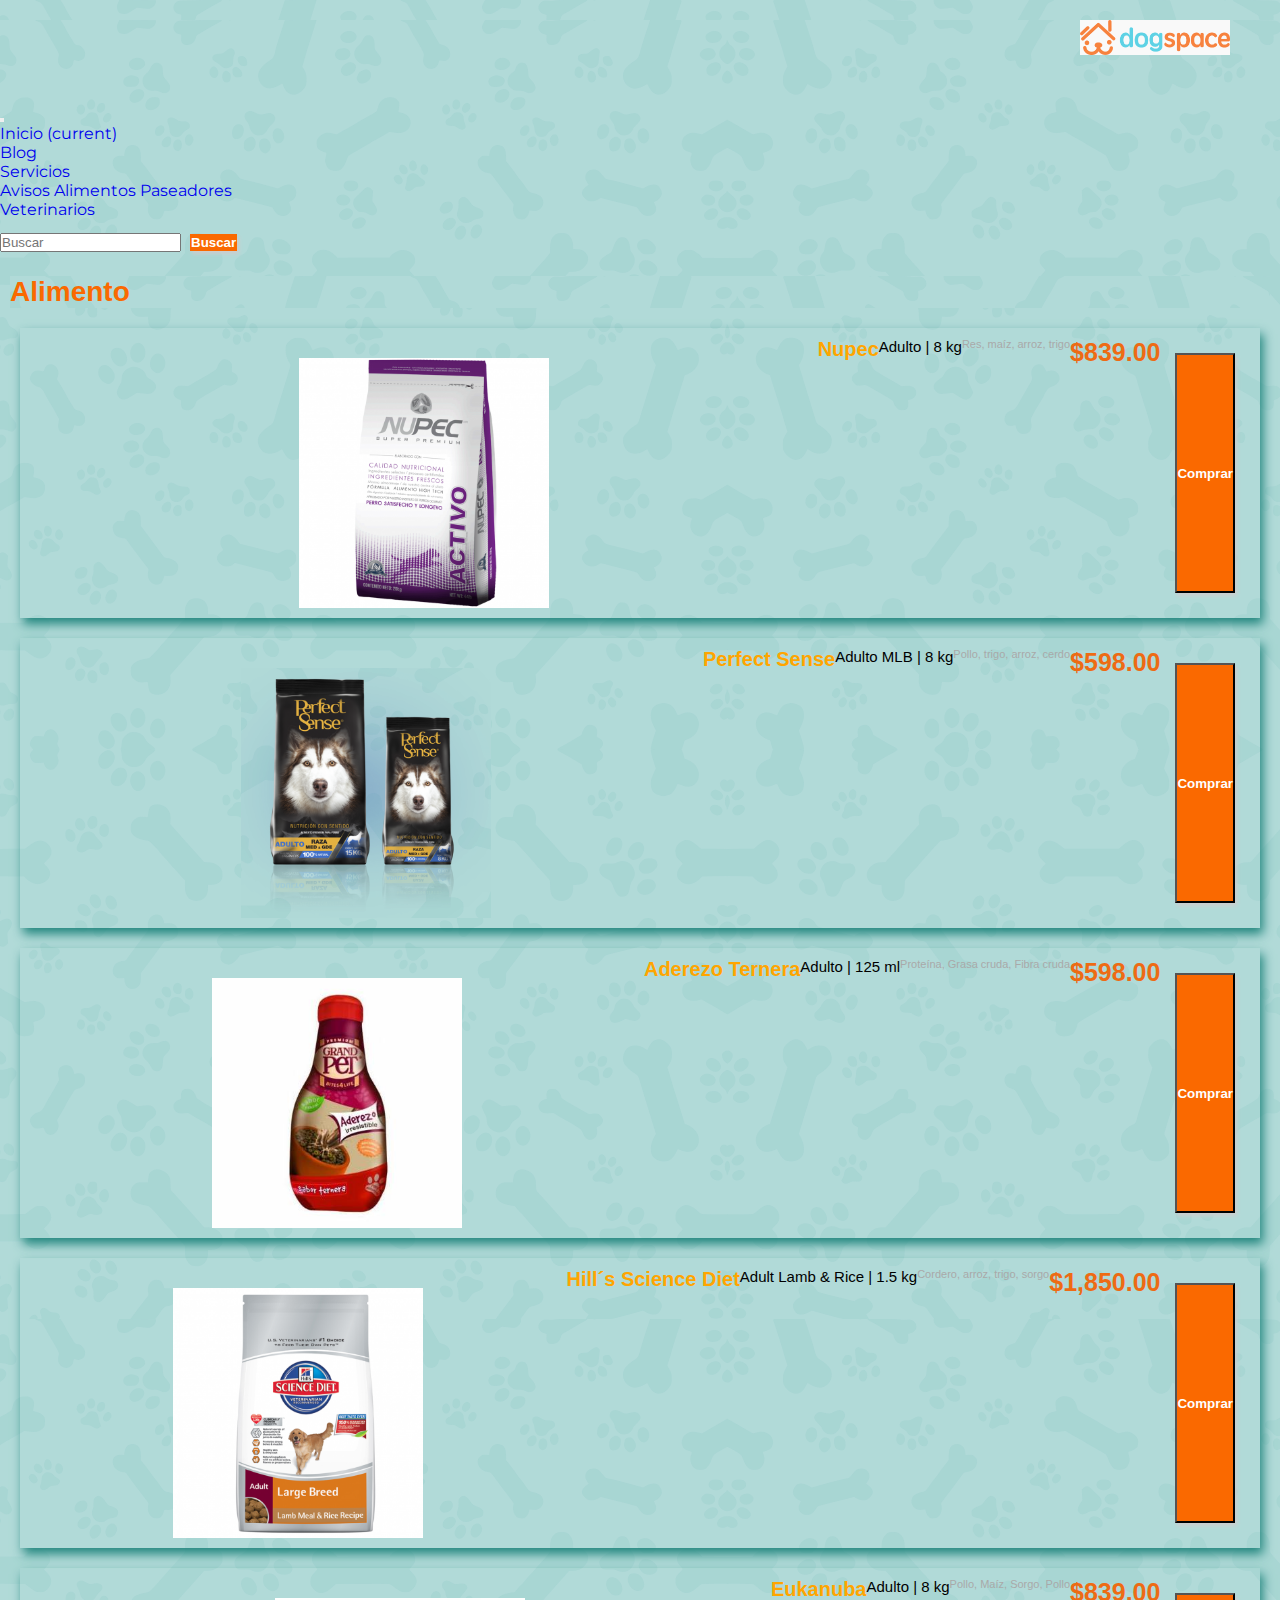
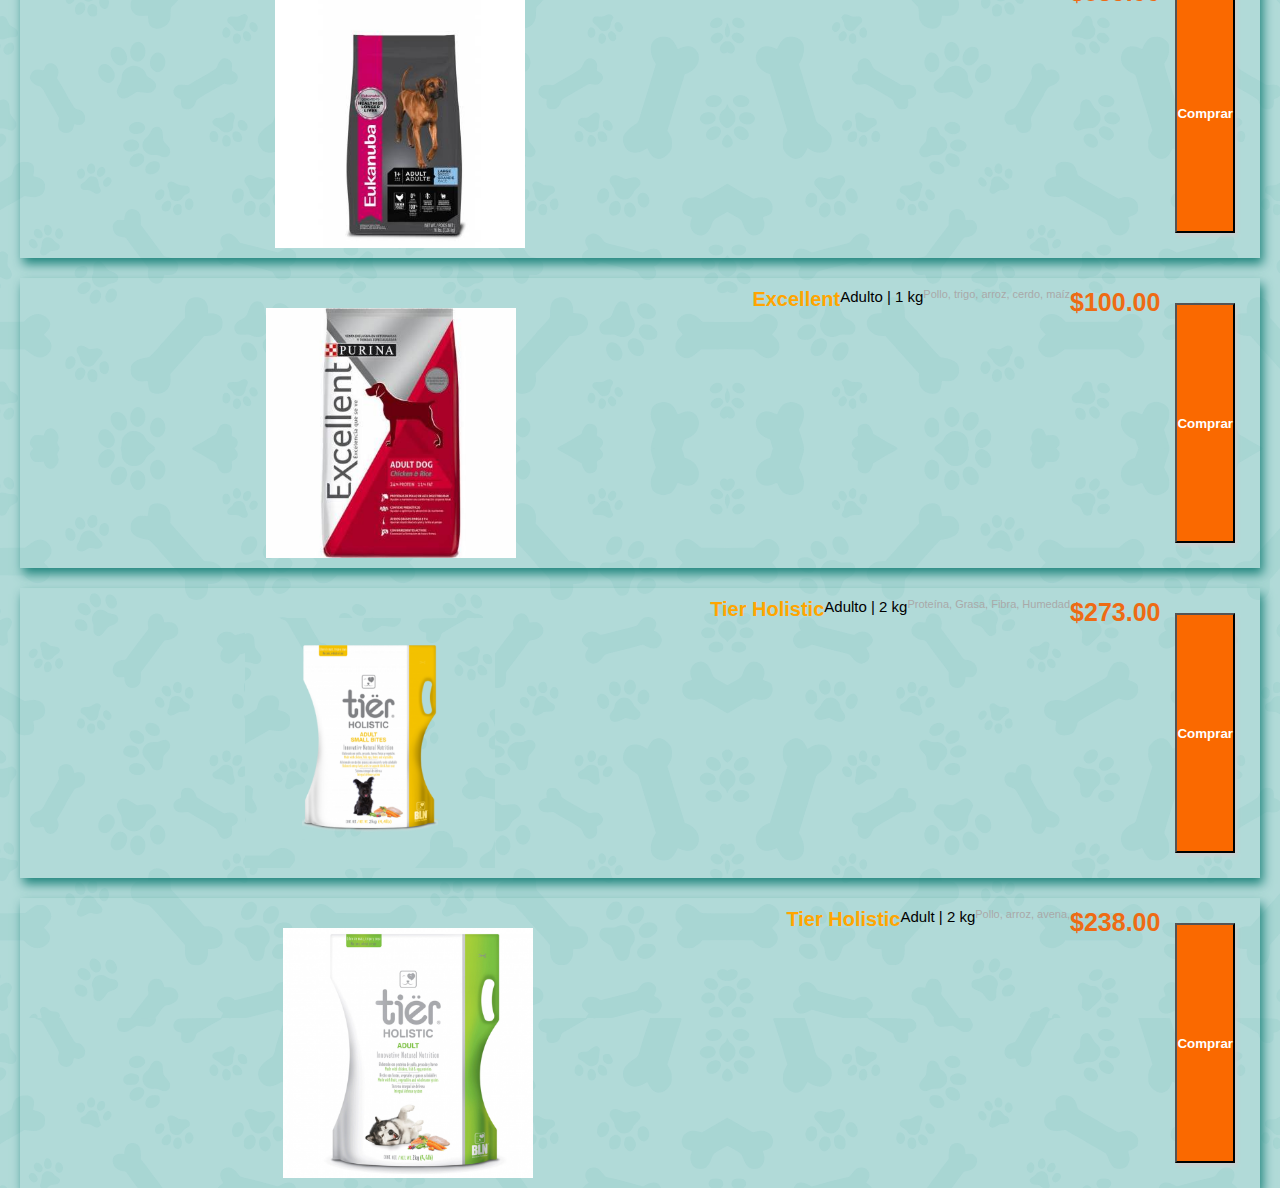
<file: alimentos.html>
<!doctype html>
<html lang="en">
  <head>
    <!-- Required meta tags -->
    <meta charset="utf-8">
    <meta name="viewport" content="width=device-width, initial-scale=1, shrink-to-fit=no">
    <link rel="stylesheet" href="dogspace.css">
    <!-- Bootstrap CSS -->
    <link rel="stylesheet" href="https://stackpath.bootstrapcdn.com/bootstrap/4.1.1/css/bootstrap.min.css" integrity="sha384-WskhaSGFgHYWDcbwN70/dfYBj47jz9qbsMId/iRN3ewGhXQFZCSftd1LZCfmhktB" crossorigin="anonymous">
    <link rel="stylesheet" href="alimentos.css">
    <title>Dogspace</title>
  </head>
  <body onload="ventas()"> 
  
<div>
  <nav class="navbar navbar-expand-lg navbar-light bg-light flex-wrap">
    <img id="logohome" src="Logo.png" alt="dogspace">
    <button class="navbar-toggler" type="button" data-toggle="collapse" data-target="#navbarSupportedContent" aria-controls="navbarSupportedContent" aria-expanded="false" aria-label="Toggle navigation">
      <span class="navbar-toggler-icon"></span>
    </button>
  
    <div class="collapse navbar-collapse" id="navbarSupportedContent">
      <ul class="navbar-nav mr-auto">
        <li class="nav-item active">
          <a class="nav-link" href="index.html">Inicio <span class="sr-only">(current)</span></a>
        </li>
        <li class="nav-item">
          <a class="nav-link" href="blog.html">Blog</a>
        </li>
        <li class="nav-item dropdown">
          <a class="nav-link dropdown-toggle" href="#" id="navbarDropdown" role="button" data-toggle="dropdown" aria-haspopup="true" aria-expanded="false">
            Servicios
          </a>
          <div class="dropdown-menu" aria-labelledby="navbarDropdown">
            <a class="dropdown-item" href="avisos.html">Avisos</a>
            <a class="dropdown-item" href="alimentos.html">Alimentos</a>
            
            <a class="dropdown-item" href="#">Paseadores</a>
          </div>
        </li>
        <li class="nav-item">
          <a class="nav-link disabled" href="https://dogspace.herokuapp.com/veterinarios.html">Veterinarios</a>
        </li>
      </ul>
      <div>
      <form class="form-inline my-2 my-lg-0">
        <input class="form-control mr-sm-2" type="search" placeholder="Buscar" aria-label="Search">
        <button class="btn btn-outline-success my-2 my-sm-0" id="boton" type="submit">Buscar</button>

      </form>

      </div>
    </div>
  </nav>
         
</div>

<h1 class="justify-content-center">Alimento</h1>
        <div class="container-fluid">  
    <div class="row align-item-space-between" id="result"></div>
  </div>


    <!-- Optional JavaScript -->
    <!-- jQuery first, then Popper.js, then Bootstrap JS -->
    <script src="https://code.jquery.com/jquery-3.3.1.slim.min.js" integrity="sha384-q8i/X+965DzO0rT7abK41JStQIAqVgRVzpbzo5smXKp4YfRvH+8abtTE1Pi6jizo" crossorigin="anonymous"></script>
    <script src="https://cdnjs.cloudflare.com/ajax/libs/popper.js/1.14.3/umd/popper.min.js" integrity="sha384-ZMP7rVo3mIykV+2+9J3UJ46jBk0WLaUAdn689aCwoqbBJiSnjAK/l8WvCWPIPm49" crossorigin="anonymous"></script>
    <script src="https://stackpath.bootstrapcdn.com/bootstrap/4.1.1/js/bootstrap.min.js" integrity="sha384-smHYKdLADwkXOn1EmN1qk/HfnUcbVRZyYmZ4qpPea6sjB/pTJ0euyQp0Mk8ck+5T" crossorigin="anonymous"></script>
    <script src="alimentos.js"> </script>
  </body>
</html>
</file>
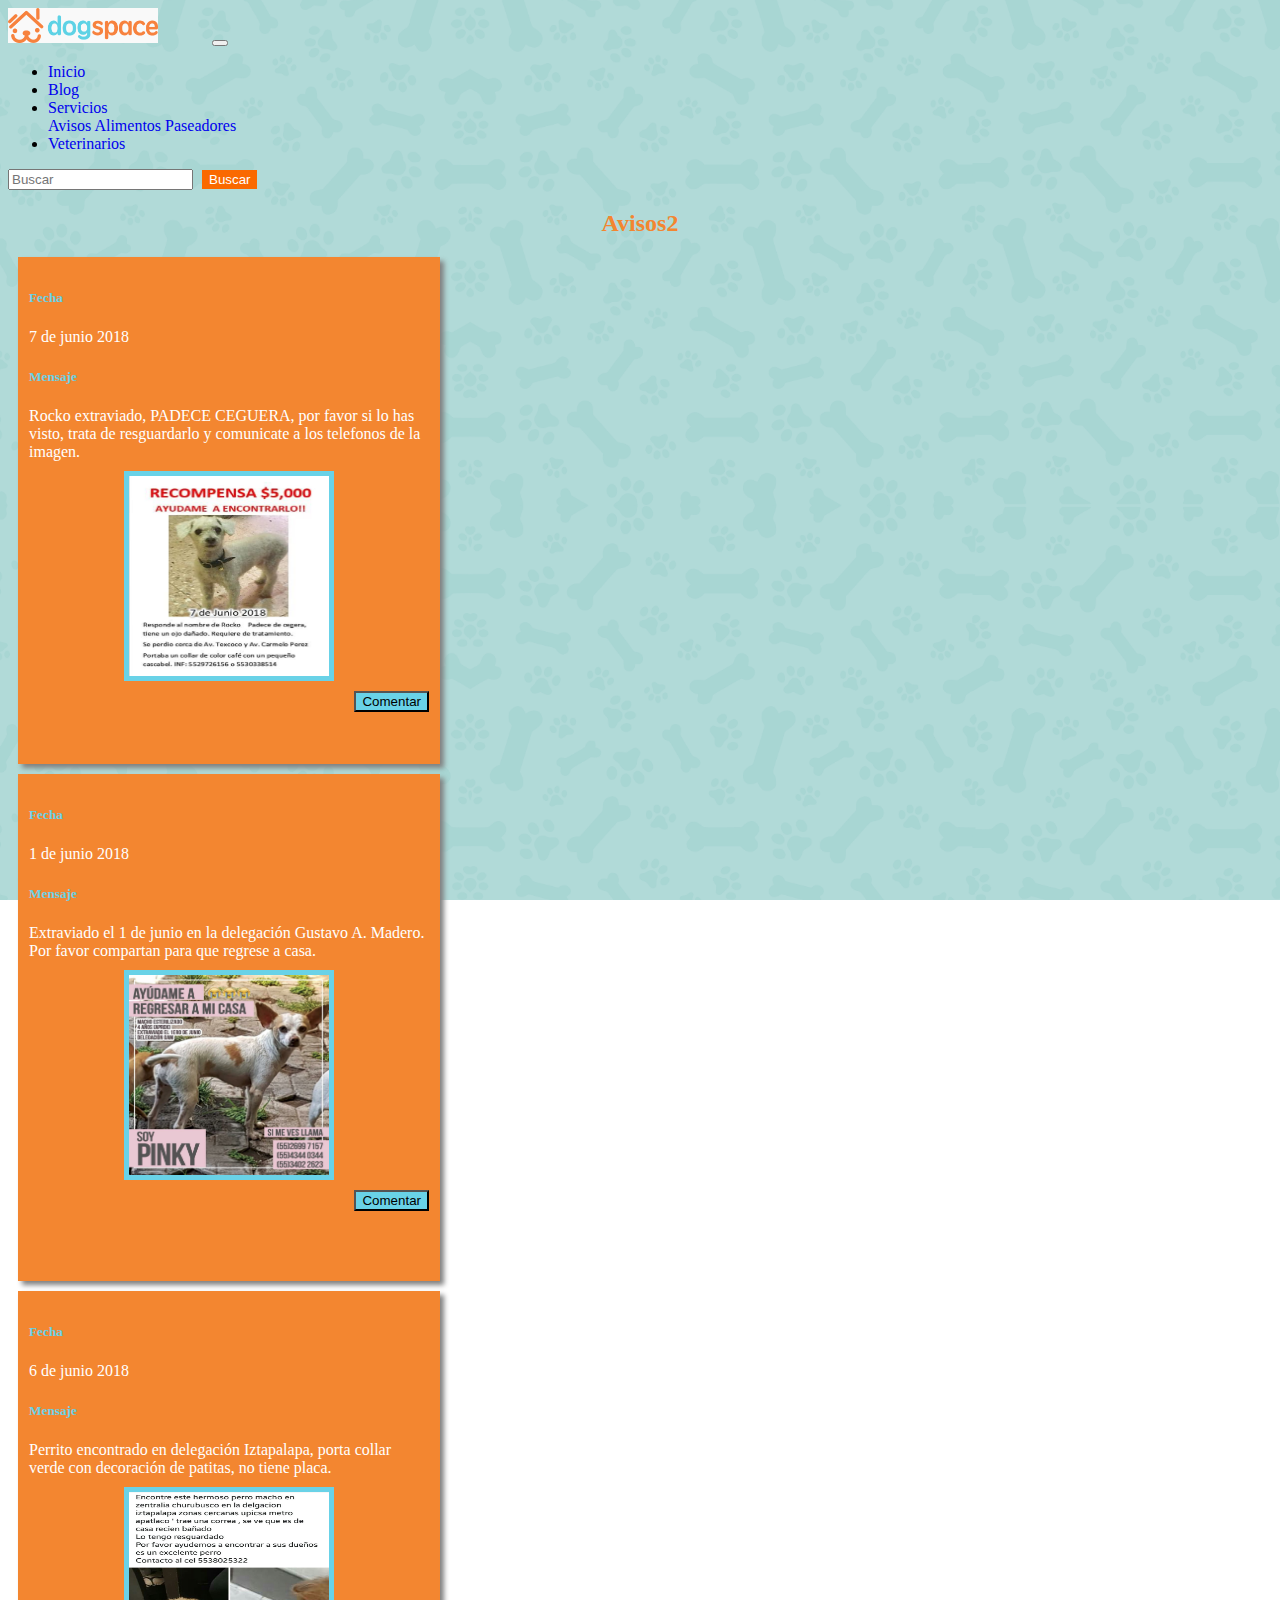
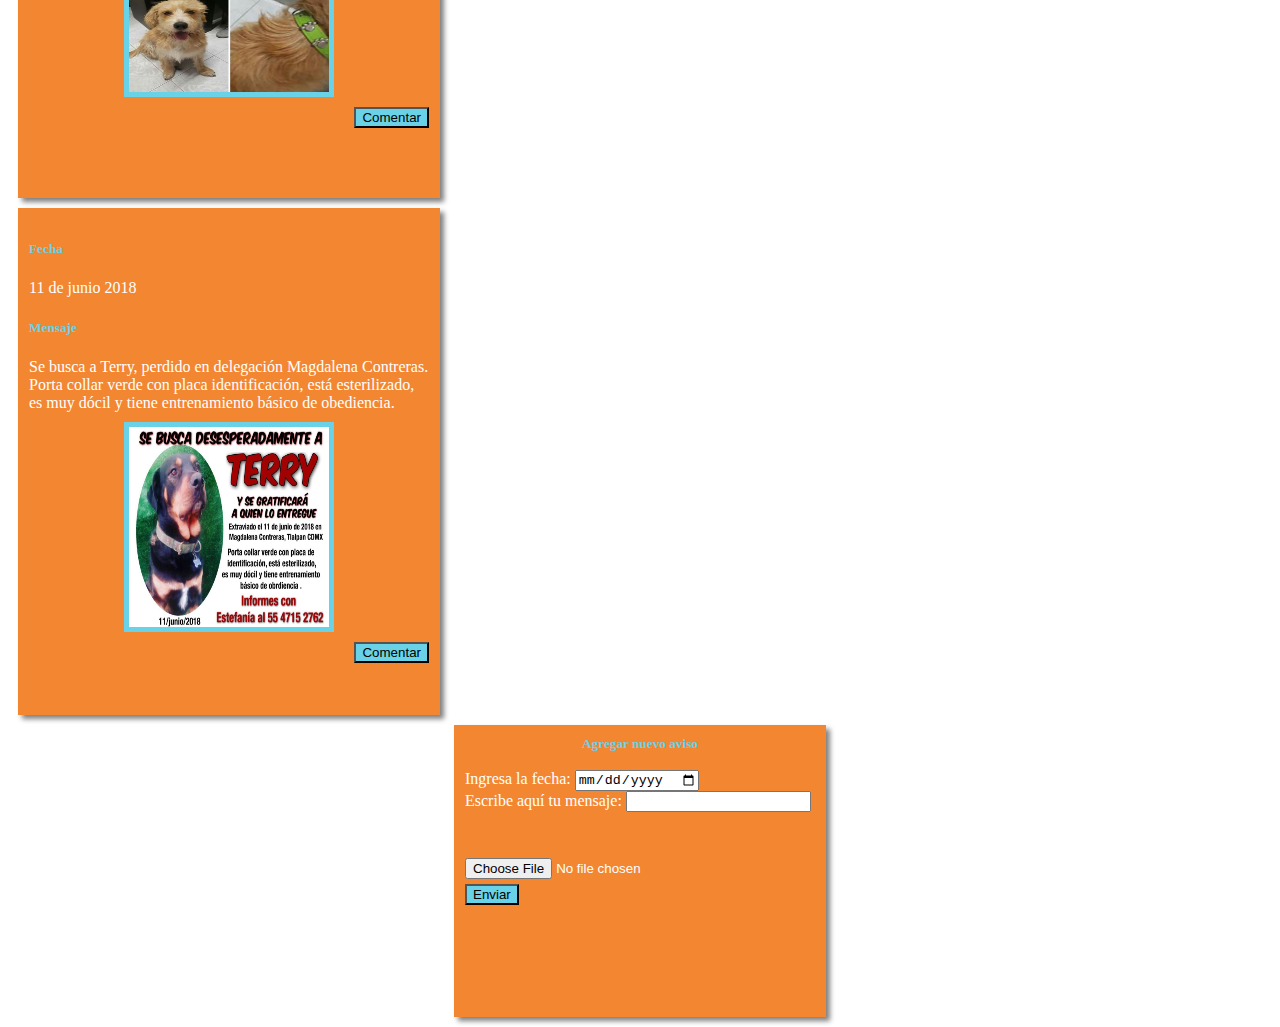
<file: avisos.html>
<!doctype html>
<html lang="en">
  <head>
        <script type="text/javascript" src="avisos.json"></script>
        <script type="text/javascript" src="action.js"></script>
        <link rel="stylesheet" href="style.css">
      <link rel="stylesheet" href="https://cdnjs.cloudflare.com/ajax/libs/font-awesome/4.7.0/css/font-awesome.min.css">

  <link href="//:netdna.bootstrapcdn.com/bootstrap/3.0.0/css/bootstrap.min.css" rel="stylesheet" id="bootstrap-css">
  <script src="//:netdna.bootstrapcdn.com/bootstrap/3.0.0/js/bootstrap.min.js"></script>
  <script src="//:code.jquery.com/jquery-1.11.1.min.js"></script>
        <!------ Include the above in your HEAD tag ---------->
    <!-- Required meta tags -->
    <meta charset="utf-8">
    <meta name="viewport" content="user-scalable=yes, initial-scale=1.0, width=320" />
    <meta http-equiv="X-UA-Compatible" content="ie=edge">
    
   
    <!-- Bootstrap CSS -->
    <link rel="stylesheet" href="https://stackpath.bootstrapcdn.com/bootstrap/4.1.1/css/bootstrap.min.css" integrity="sha384-WskhaSGFgHYWDcbwN70/dfYBj47jz9qbsMId/iRN3ewGhXQFZCSftd1LZCfmhktB" crossorigin="anonymous">

    <title>DogSpace</title>
  </head>
  <body onload="showAvisos()">

      
    <nav class="navbar navbar-expand-lg navbar-light bg-light">
      <img id="logohome" src="Logo.png" alt="dogspace">
      <button class="navbar-toggler" type="button" data-toggle="collapse" data-target="#navbarSupportedContent" aria-controls="navbarSupportedContent" aria-expanded="false" aria-label="Toggle navigation">
        <span class="navbar-toggler-icon"></span>
      </button>
    
      <div class="collapse navbar-collapse" id="navbarSupportedContent">
        <ul class="navbar-nav mr-auto">
          <li class="nav-item active">
            <a class="nav-link" href="index.html">Inicio <span class="sr-only">(current)</span></a>
          </li>
          <li class="nav-item">
            <a class="nav-link" href="blog.html">Blog</a>
          </li>
          <li class="nav-item dropdown">
            <a class="nav-link dropdown-toggle" href="#" id="navbarDropdown" role="button" data-toggle="dropdown" aria-haspopup="true" aria-expanded="false">
              Servicios
            </a>
            <div class="dropdown-menu" aria-labelledby="navbarDropdown">
              <a class="dropdown-item" href="avisos.html">Avisos</a>
              <a class="dropdown-item" href="alimentos.html">Alimentos</a>
              
              <a class="dropdown-item" href="#">Paseadores</a>
            </div>
          </li>
          <li class="nav-item">
            <a class="nav-link disabled" href="https://dogspace.herokuapp.com/veterinarios.html">Veterinarios</a>
          </li>
        </ul>
        <div>
            <form class="form-inline my-2 my-lg-0">
                <input class="form-control mr-sm-2" type="search" placeholder="Buscar" aria-label="Search">
                <button class="btn btn-outline-success my-2 my-sm-0" id="boton" type="submit">Buscar</button>
        
              </form>
        </div>
      </div>
    </nav>

    <h2>Avisos2</h2>
            

    <div class="container">
            <div class="d-flex justify-content-around align-content-around flex-wrap" id="result">
            </div>
            
    </div>

    <div class="container item1">
                    <h5 id="titleAdd">Agregar nuevo aviso</h5>
                    <br>
                    
                    <div class="d-flex justify-content-around align-content-around flex-wrap">
                                
                            <label for="date">Ingresa la fecha: </label>
                            <input type="date" name="date" id="date">
                            <br>
                            <label for="message">Escribe aquí tu mensaje:</label>
                            <input type="text" id="message">
                            <br>
                            <br>
                            <br>
                            <form id="fotos" action="/action_page.php">
                              <input type="file" name="pic" accept="image/*">
                             <br>
                            </form>
                            <button type='button' class='btn btn-primary' onclick="agregar()">Enviar</button>     
            </div>
            
    </div>
            
    

              




      
    

    <!-- Optional JavaScript -->
    <!-- jQuery first, then Popper.js, then Bootstrap JS -->
    <script src="https://code.jquery.com/jquery-3.3.1.slim.min.js" integrity="sha384-q8i/X+965DzO0rT7abK41JStQIAqVgRVzpbzo5smXKp4YfRvH+8abtTE1Pi6jizo" crossorigin="anonymous"></script>
    <script src="https://cdnjs.cloudflare.com/ajax/libs/popper.js/1.14.3/umd/popper.min.js" integrity="sha384-ZMP7rVo3mIykV+2+9J3UJ46jBk0WLaUAdn689aCwoqbBJiSnjAK/l8WvCWPIPm49" crossorigin="anonymous"></script>
    <script src="https://stackpath.bootstrapcdn.com/bootstrap/4.1.1/js/bootstrap.min.js" integrity="sha384-smHYKdLADwkXOn1EmN1qk/HfnUcbVRZyYmZ4qpPea6sjB/pTJ0euyQp0Mk8ck+5T" crossorigin="anonymous"></script>
  </body>
</html>
</file>
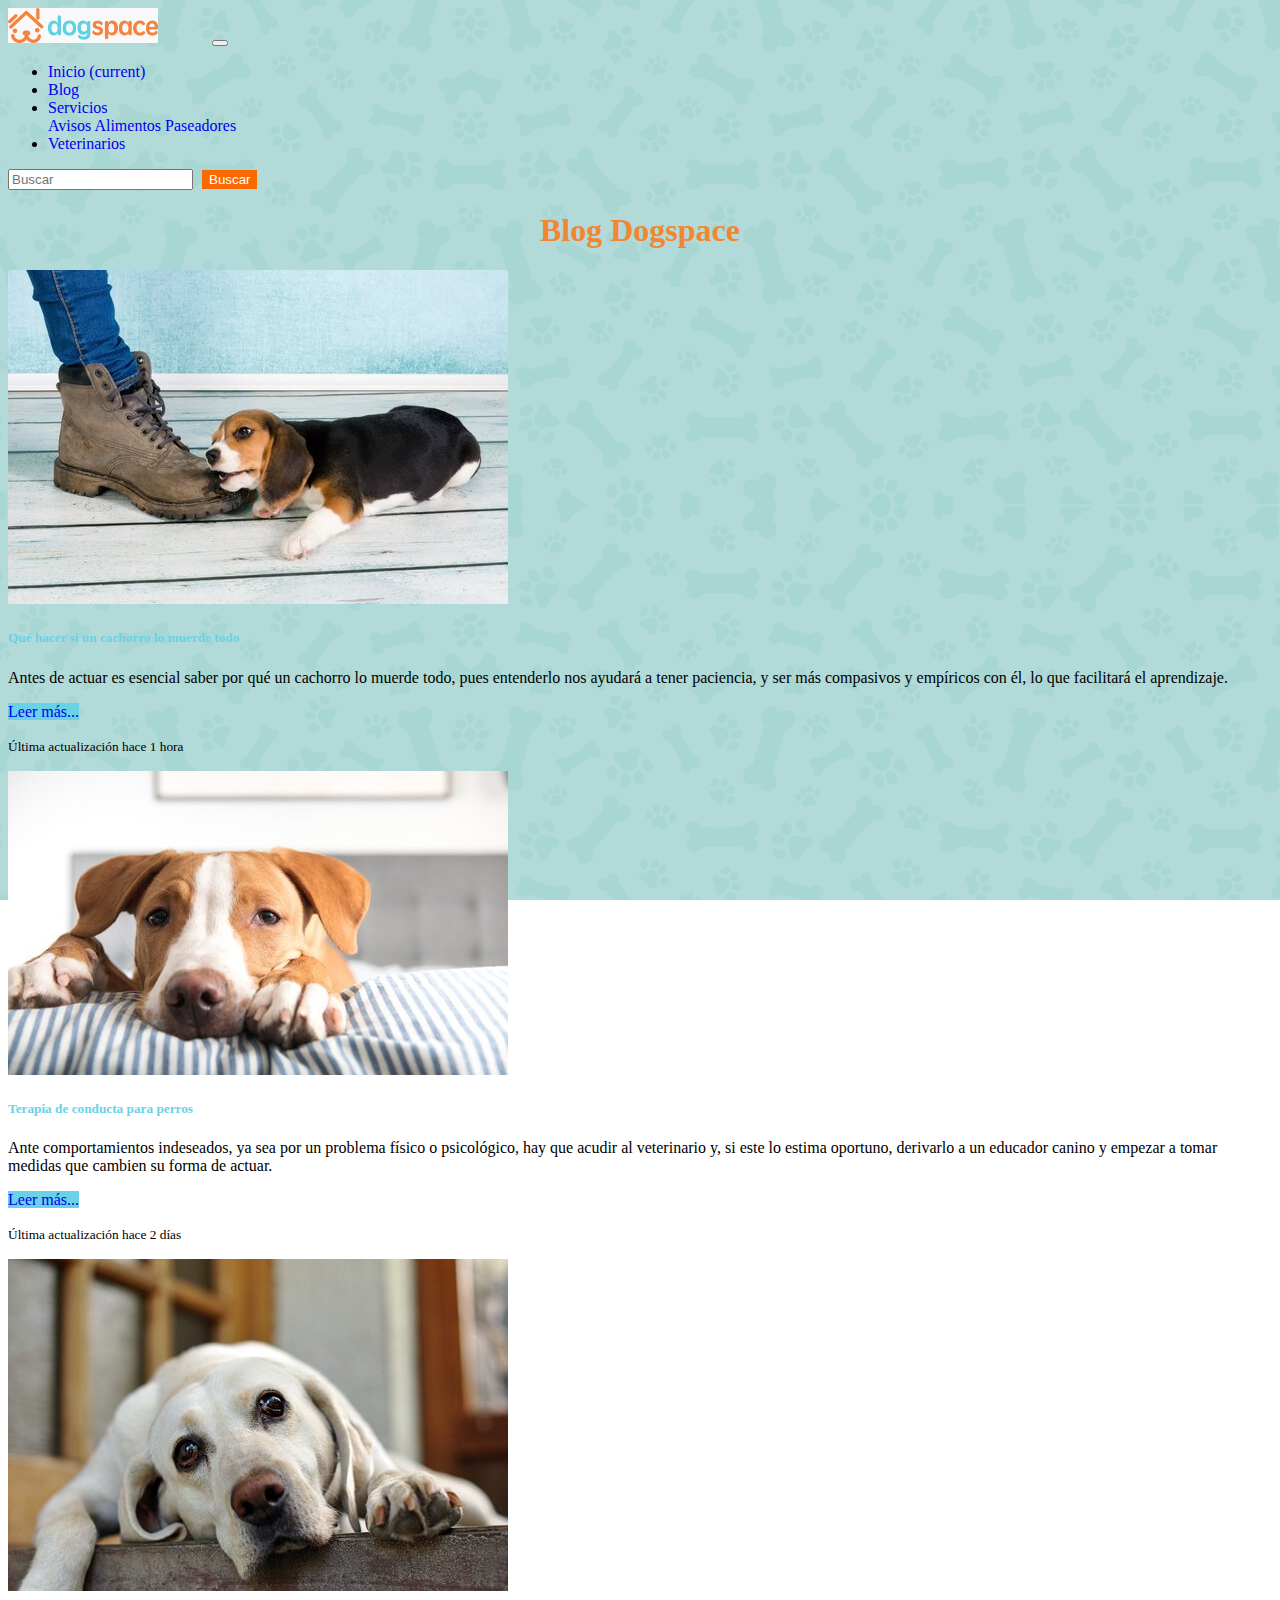
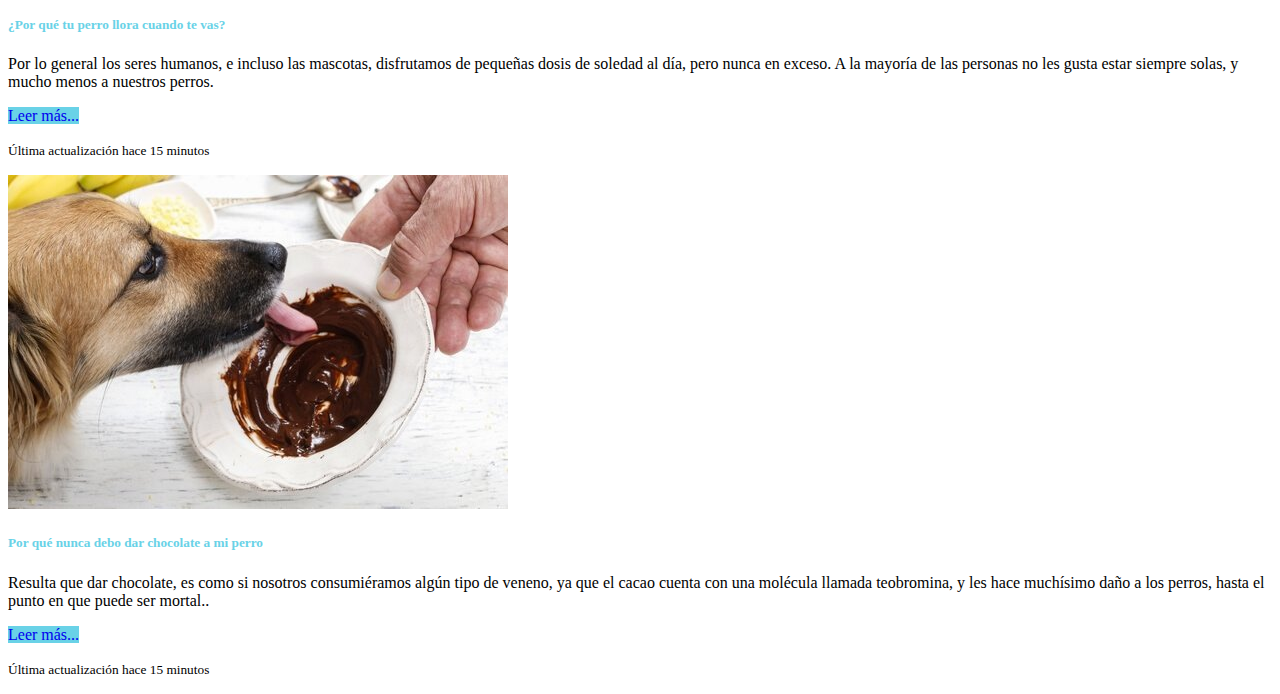
<file: blog.html>
<!DOCTYPE html>
<html lang="es">
<head>
  <title>Blog | Dogspace</title>
  <meta charset="utf-8">
  <meta name="viewport" content="width=device-width, initial-scale=1">
  <link rel="stylesheet" href="https://stackpath.bootstrapcdn.com/bootstrap/4.1.1/css/bootstrap.min.css" integrity="sha384-WskhaSGFgHYWDcbwN70/dfYBj47jz9qbsMId/iRN3ewGhXQFZCSftd1LZCfmhktB" crossorigin="anonymous">
  <link rel="stylesheet" href="style.css">
  <script src="https://ajax.googleapis.com/ajax/libs/jquery/3.3.1/jquery.min.js"></script>
  <script src="https://maxcdn.bootstrapcdn.com/bootstrap/3.3.7/js/bootstrap.min.js"></script>
  
</head>

<body>
  

<div>
  <nav class="navbar navbar-expand-lg navbar-light bg-light flex-wrap">
    <img id="logohome" src="Logo.png" alt="dogspace">
    <button class="navbar-toggler" type="button" data-toggle="collapse" data-target="#navbarSupportedContent" aria-controls="navbarSupportedContent" aria-expanded="false" aria-label="Toggle navigation">
      <span class="navbar-toggler-icon"></span>
    </button>
  
    <div class="collapse navbar-collapse" id="navbarSupportedContent">
      <ul class="navbar-nav mr-auto">
        <li class="nav-item active">
          <a class="nav-link" href="index.html">Inicio <span class="sr-only">(current)</span></a>
        </li>
        <li class="nav-item">
          <a class="nav-link" href="blog.html">Blog</a>
        </li>
        <li class="nav-item dropdown">
          <a class="nav-link dropdown-toggle" href="#" id="navbarDropdown" role="button" data-toggle="dropdown" aria-haspopup="true" aria-expanded="false">
            Servicios
          </a>
          <div class="dropdown-menu" aria-labelledby="navbarDropdown">
            <a class="dropdown-item" href="avisos.html">Avisos</a>
            <a class="dropdown-item" href="alimentos.html">Alimentos</a>
            
            <a class="dropdown-item" href="#">Paseadores</a>
          </div>
        </li>
        <li class="nav-item">
          <a class="nav-link disabled" href="https://dogspace.herokuapp.com/veterinarios.html">Veterinarios</a>
        </li>
      </ul>
      <div>
      <form class="form-inline my-2 my-lg-0">
        <input class="form-control mr-sm-2" type="search" placeholder="Buscar" aria-label="Search">
        <button class="btn btn-outline-success my-2 my-sm-0" id="boton" type="submit">Buscar</button>

      </form>

      </div>
    </div>
  </nav>

               <h1 class="titleblog">Blog Dogspace</h1>
            
               <div class="card-deck">
                    <div class="card">
                      <img class="card-img-top" src="blog/cachorro-lo-muerde-todo.jpg" alt="Cachorro lo muerde todo">
                      <div class="card-body">
                        <h5 class="card-title">Qué hacer si un cachorro lo muerde todo</h5>
                        <p class="card-text">Antes de actuar es esencial saber por qué un cachorro lo muerde todo, pues entenderlo nos ayudará a tener paciencia, y ser más compasivos y empíricos con él, lo que facilitará el aprendizaje.</p>
                        <a href="#" class="btn btn-primary">Leer más...</a>
                        <p class="card-text"><small class="text-muted">Última actualización hace 1 hora</small></p>
                      </div>
                    </div>
                    <div class="card">
                      <img class="card-img-top" src="blog/terapia-de-conducta-para-perros.jpg" alt="Terapia para perros">
                      <div class="card-body">
                        <h5 class="card-title">Terapia de conducta para perros</h5>
                        <p class="card-text">Ante comportamientos indeseados, ya sea por un problema físico o psicológico, hay que acudir al veterinario y, si este lo estima oportuno, derivarlo a un educador canino y empezar a tomar medidas que cambien su forma de actuar.</p>
                        <a href="#" class="btn btn-primary">Leer más...</a>
                        <p class="card-text"><small class="text-muted">Última actualización hace 2 días<aside></aside></small></p>
                      </div>
                    </div>
                    <div class="card">
                      <img class="card-img-top" src="blog/perro-llora-cuando-te-vas.jpg" alt="Perro llora">
                      <div class="card-body">
                        <h5 class="card-title">¿Por qué tu perro llora cuando te vas?</h5>
                        <p class="card-text">Por lo general los seres humanos, e incluso las mascotas, disfrutamos de pequeñas dosis de soledad al día, pero nunca en exceso. A la mayoría de las personas no les gusta estar siempre solas, y mucho menos a nuestros perros.</p>
                        <a href="#" class="btn btn-primary">Leer más...</a>
                        <p class="card-text"><small class="text-muted">Última actualización hace 15 minutos</small></p>
                      </div>
                    </div>
                    <div class="card">
                            <img class="card-img-top" src="blog/dar-chocolate-a-un-perro.jpg" alt="No dar chocolate">
                            <div class="card-body">
                              <h5 class="card-title">Por qué nunca debo dar chocolate a mi perro</h5>
                              <p class="card-text">Resulta que dar chocolate, es como si nosotros consumiéramos algún tipo de veneno, ya que el cacao  cuenta con una molécula llamada teobromina, y les hace muchísimo daño a los perros, hasta el punto en que puede ser mortal..</p>
                              <a href="#" class="btn btn-primary">Leer más...</a>
                              <p class="card-text"><small class="text-muted">Última actualización hace 15 minutos</small></p>
                            </div>
                        </div>
                        
                  </div>

               
</body>
</html>
</file>
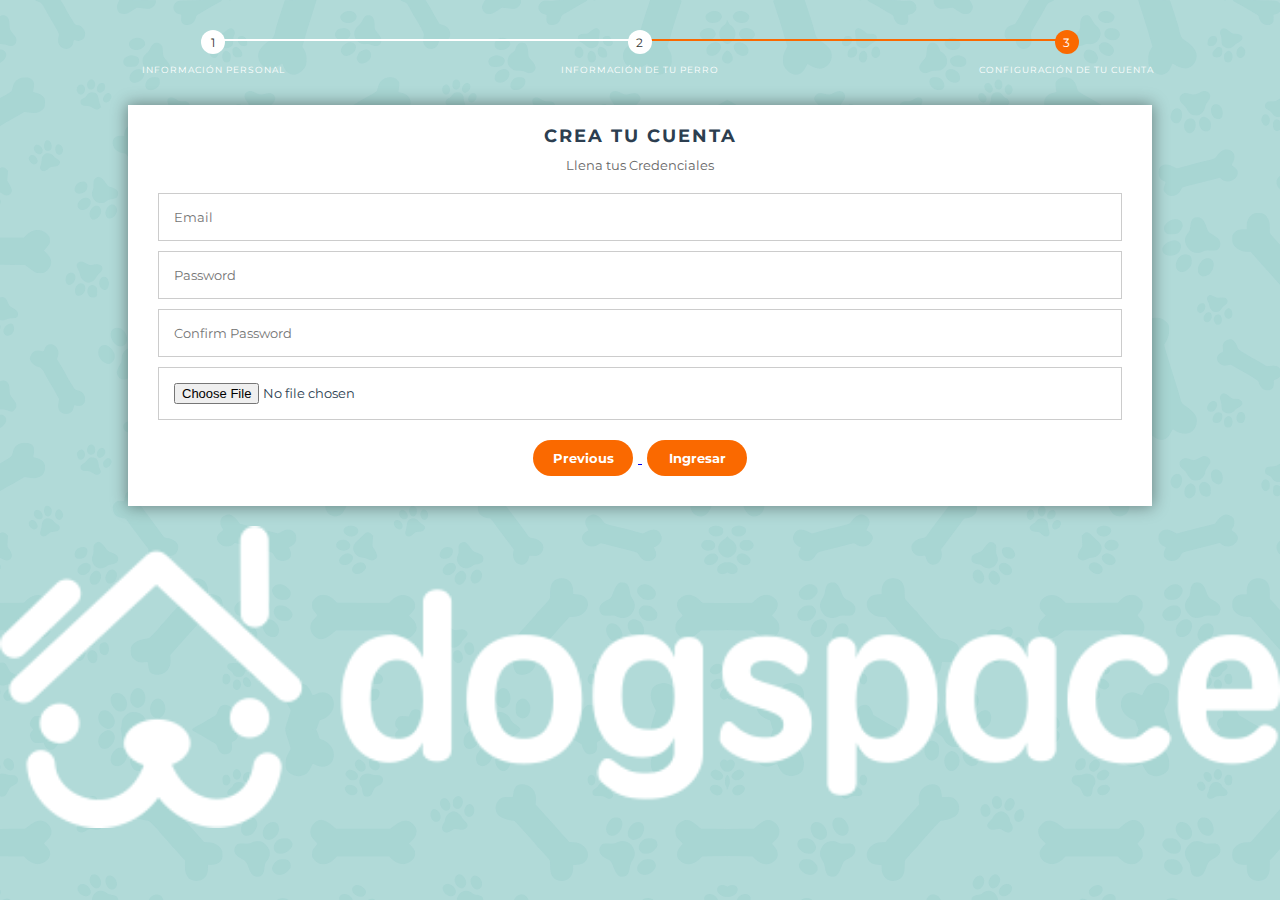
<file: datosperro.html>
<!doctype html>
<html lang="en">
  <head>
        
    <meta charset="utf-8">
    <meta name="viewport" content="user-scalable=yes, initial-scale=1.0, width=320" />
    <link rel="stylesheet" href="registro.css">
    <link rel="stylesheet" href="https://use.fontawesome.com/releases/v5.0.8/css/all.css">
    <link href="//:netdna.bootstrapcdn.com/bootstrap/3.1.0/css/bootstrap.min.css" rel="stylesheet" id="bootstrap-css">
    <script src="//:netdna.bootstrapcdn.com/bootstrap/3.1.0/js/bootstrap.min.js"></script>
    <script src="//:code.jquery.com/jquery-1.11.1.min.js"></script>
    <script type="text/javascript" src="registro.js"></script>
    
    <title>DogSpace</title>
    </head> 
    
    <body>

            <div class="row">
                    <div class="col-md-6 col-md-offset-3">
                        <form id="msform">
                            <!-- progressbar -->
                            <ul id="progressbar">
                                <li>Información Personal</li>
                                <li>Información de tu Perro</li>
                                <li class="active">Configuración de tu Cuenta</li>
                            </ul>
                            <!-- fieldsets -->
                            
                            
                            <fieldset>
                                <h2 class="fs-title">Crea tu Cuenta</h2>
                                <h3 class="fs-subtitle">Llena tus Credenciales</h3>
                                <input type="text" name="email" placeholder="Email"/>
                                <input type="password" name="pass" placeholder="Password"/>
                                <input type="password" name="cpass" placeholder="Confirm Password"/>
                                <form action="/action_page.php">
                                <input type="file" name="pic" accept="image/*">
                                <a href="datospersonales.html">
                                <input type="button" name="previous" class="previous action-button-previous" value="Previous"/>
                                </a>
                                <a href="index.html">
                                <input type="button" name="submit" class="submit action-button" value="Ingresar"/>
                                </a>
                            </fieldset>
                        </form>
                        <!-- link to designify.me code snippets -->
                        <img src="logo1.png" alt="DogSpace">
                        <!-- /.link to designify.me code snippets -->
                    </div>
                </div>
                <!-- /.MultiStep Form -->

            <script src="https://code.jquery.com/jquery-3.3.1.slim.min.js" integrity="sha384-q8i/X+965DzO0rT7abK41JStQIAqVgRVzpbzo5smXKp4YfRvH+8abtTE1Pi6jizo" crossorigin="anonymous"></script>
            <script src="https://cdnjs.cloudflare.com/ajax/libs/popper.js/1.14.3/umd/popper.min.js" integrity="sha384-ZMP7rVo3mIykV+2+9J3UJ46jBk0WLaUAdn689aCwoqbBJiSnjAK/l8WvCWPIPm49" crossorigin="anonymous"></script>
            <script src="https://stackpath.bootstrapcdn.com/bootstrap/4.1.1/js/bootstrap.min.js" integrity="sha384-smHYKdLADwkXOn1EmN1qk/HfnUcbVRZyYmZ4qpPea6sjB/pTJ0euyQp0Mk8ck+5T" crossorigin="anonymous"></script>               
</body>

</html>
</file>
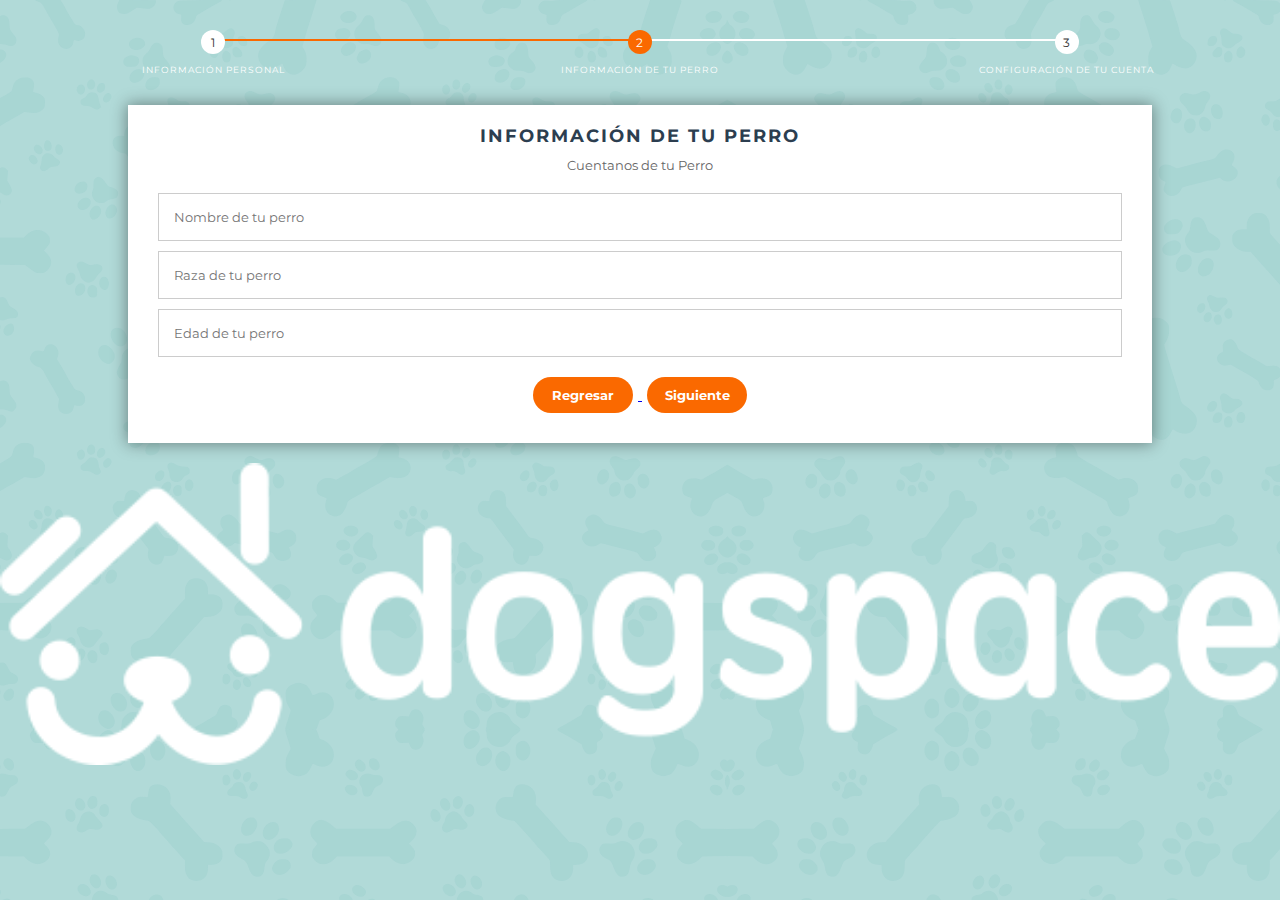
<file: datospersonales.html>
<!doctype html>
<html lang="en">
  <head>
        
    <meta charset="utf-8">
    <meta name="viewport" content="user-scalable=yes, initial-scale=1.0, width=320" />
    <link rel="stylesheet" href="registro.css">
    <link rel="stylesheet" href="https://use.fontawesome.com/releases/v5.0.8/css/all.css">
    <link href="//:netdna.bootstrapcdn.com/bootstrap/3.1.0/css/bootstrap.min.css" rel="stylesheet" id="bootstrap-css">
    <script src="//:netdna.bootstrapcdn.com/bootstrap/3.1.0/js/bootstrap.min.js"></script>
    <script src="//:code.jquery.com/jquery-1.11.1.min.js"></script>
    <script type="text/javascript" src="registro.js"></script>
    
    <title>DogSpace</title>
    </head> 
    
    <body>

            <div class="row">
                    <div class="col-md-6 col-md-offset-3">
                        <form id="msform">
                            <!-- progressbar -->
                            <ul id="progressbar">
                                <li>Información Personal</li>
                                <li class="active">Información de tu Perro</li>
                                <li>Configuración de tu Cuenta</li>
                            </ul>
                            <!-- fieldsets -->
                            
                            <fieldset>
                                <h2 class="fs-title">Información de tu Perro</h2>
                                <h3 class="fs-subtitle">Cuentanos de tu Perro</h3>
                                <input type="text" name="Pname" placeholder="Nombre de tu perro"/>
                                <input type="text" name="lname" placeholder="Raza de tu perro"/>
                                <input type="number" name="eperro" placeholder="Edad de tu perro"/>
                                <a href="registro.html">
                                <input type="button" name="previous" class="previous action-button-previous" value="Regresar"/>
                                </a>
                                <a href="datosperro.html">
                                <input type="button" name="next" class="next action-button" value="Siguiente"/>
                                </a>
                            </fieldset>
                            <fieldset>
                                <h2 class="fs-title">Create your account</h2>
                                <h3 class="fs-subtitle">Fill in your credentials</h3>
                                <input type="text" name="email" placeholder="Email"/>
                                <input type="password" name="pass" placeholder="Password"/>
                                <input type="password" name="cpass" placeholder="Confirm Password"/>
                                <a href="registro1.html">
                                <input type="button" name="previous" class="previous action-button-previous" value="Regresar"/>
                                </a>
                                <input type="submit" name="submit" class="submit action-button" value="Submit"/>
                            </fieldset>
                        </form>
                        <!-- link to designify.me code snippets -->
                        <img src="logo1.png" alt="DogSpace">
                        <!-- /.link to designify.me code snippets -->
                    </div>
                </div>
                <!-- /.MultiStep Form -->

            <script src="https://code.jquery.com/jquery-3.3.1.slim.min.js" integrity="sha384-q8i/X+965DzO0rT7abK41JStQIAqVgRVzpbzo5smXKp4YfRvH+8abtTE1Pi6jizo" crossorigin="anonymous"></script>
            <script src="https://cdnjs.cloudflare.com/ajax/libs/popper.js/1.14.3/umd/popper.min.js" integrity="sha384-ZMP7rVo3mIykV+2+9J3UJ46jBk0WLaUAdn689aCwoqbBJiSnjAK/l8WvCWPIPm49" crossorigin="anonymous"></script>
            <script src="https://stackpath.bootstrapcdn.com/bootstrap/4.1.1/js/bootstrap.min.js" integrity="sha384-smHYKdLADwkXOn1EmN1qk/HfnUcbVRZyYmZ4qpPea6sjB/pTJ0euyQp0Mk8ck+5T" crossorigin="anonymous"></script>               
</body>

</html>
</file>
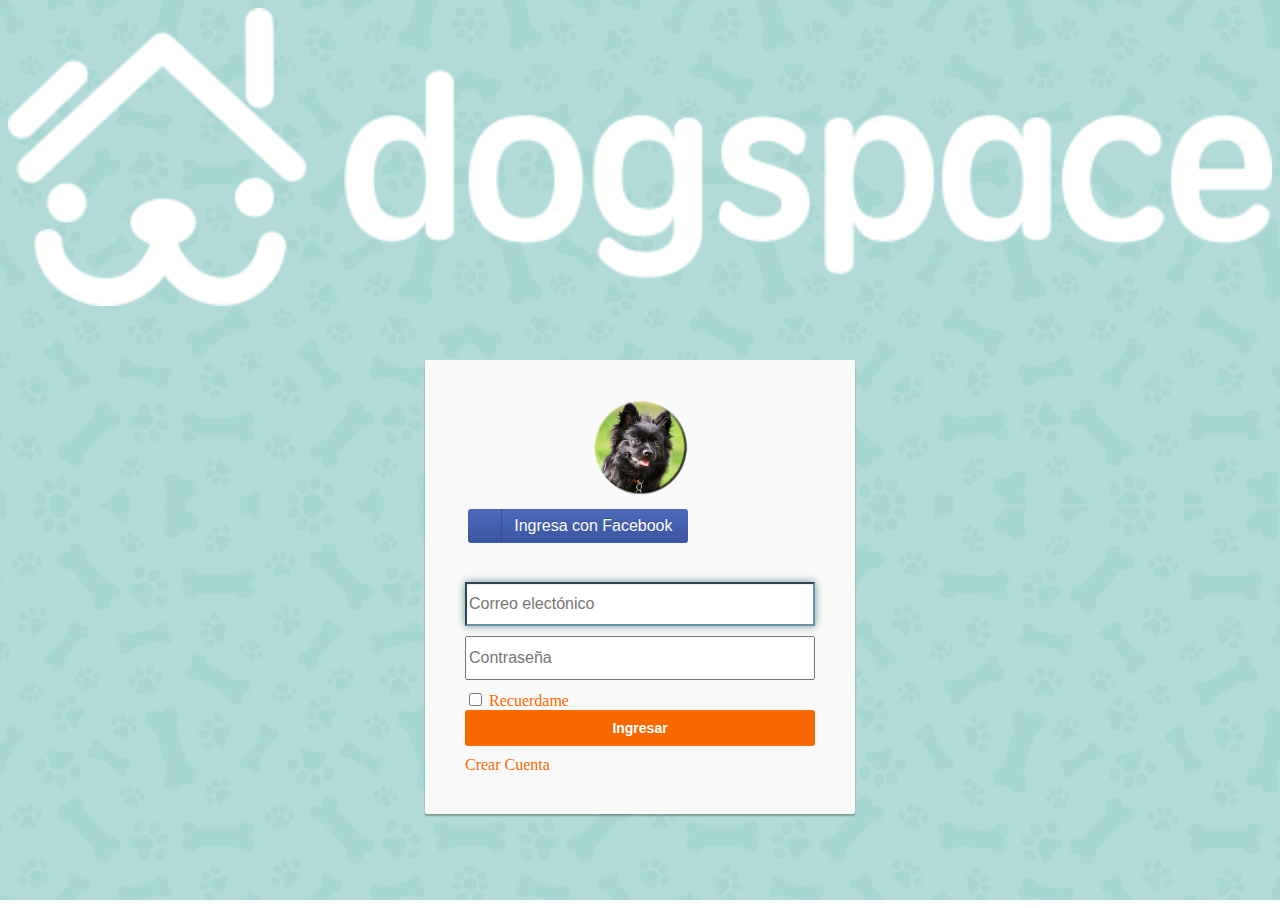
<file: login.html>
<!doctype html>
<html lang="en">
  <head>
    <meta charset="utf-8">
    <meta name="viewport" content="user-scalable=yes, initial-scale=1.0, width=320" />
    <link href="//:maxcdn.bootstrapcdn.com/bootstrap/3.3.0/css/bootstrap.min.css" rel="stylesheet" id="bootstrap-css">
    <script src="//:maxcdn.bootstrapcdn.com/bootstrap/3.3.0/js/bootstrap.min.js"></script>
    <script src="//:code.jquery.com/jquery-1.11.1.min.js"></script>
    <link rel="stylesheet" href="login.css">
    <script type="text/javascript" src="login.js"></script>
    
    <title>DogSpace</title>
  </head>
  <body>
     
    <img src="logo1.png" alt="DogSpace">
    <div class="container">
        <div class="card card-container">
            <!-- <img class="profile-img-card" src="//lh3.googleusercontent.com/-6V8xOA6M7BA/AAAAAAAAAAI/AAAAAAAAAAA/rzlHcD0KYwo/photo.jpg?sz=120" alt="" /> -->
            <img id="profile-img" class="profile-img-card" src="dog_in_circle.png" />
            <button class="loginBtn loginBtn--facebook">
                Ingresa con Facebook
              </button>
           
            <p id="profile-name" class="profile-name-card"></p>
            <form class="form-signin">
                <span id="reauth-email" class="reauth-email"></span>
                <input type="email" id="inputEmail" class="form-control" placeholder="Correo electónico" required autofocus>
                <input type="password" id="inputPassword" class="form-control" placeholder="Contraseña" required>
                <div id="remember" class="checkbox">
                    <label>
                        <input type="checkbox" value="remember-me"> Recuerdame
                    </label>
                </div>
                <button class="btn btn-lg btn-primary btn-block btn-signin" type="submit">Ingresar</button>
            </form><!-- /form -->
            <a href="registro.html" class="forgot-password">
                Crear Cuenta
            </a>
        </div><!-- /card-container -->
    </div><!-- /container -->
      

    <!-- Optional JavaScript -->
    <!-- jQuery first, then Popper.js, then Bootstrap JS -->
    <script src="https://code.jquery.com/jquery-3.3.1.slim.min.js" integrity="sha384-q8i/X+965DzO0rT7abK41JStQIAqVgRVzpbzo5smXKp4YfRvH+8abtTE1Pi6jizo" crossorigin="anonymous"></script>
    <script src="https://cdnjs.cloudflare.com/ajax/libs/popper.js/1.14.3/umd/popper.min.js" integrity="sha384-ZMP7rVo3mIykV+2+9J3UJ46jBk0WLaUAdn689aCwoqbBJiSnjAK/l8WvCWPIPm49" crossorigin="anonymous"></script>
    <script src="https://stackpath.bootstrapcdn.com/bootstrap/4.1.1/js/bootstrap.min.js" integrity="sha384-smHYKdLADwkXOn1EmN1qk/HfnUcbVRZyYmZ4qpPea6sjB/pTJ0euyQp0Mk8ck+5T" crossorigin="anonymous"></script>
  </body>
</html>
</file>
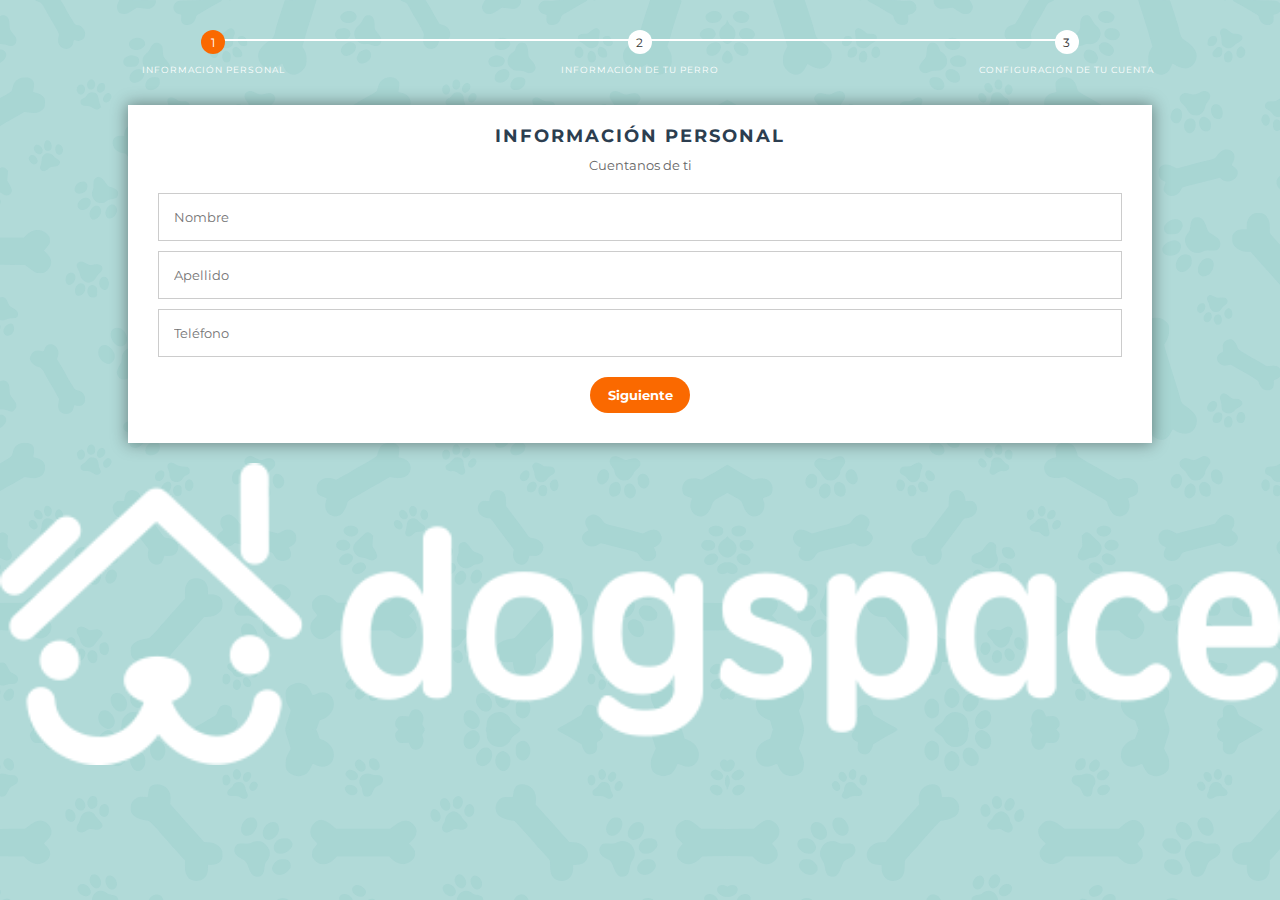
<file: registro.html>
<!doctype html>
<html lang="en">
  <head>
        
    <meta charset="utf-8">
    <meta name="viewport" content="user-scalable=yes, initial-scale=1.0, width=320" />
    <link rel="stylesheet" href="registro.css">
    <link rel="stylesheet" href="https://use.fontawesome.com/releases/v5.0.8/css/all.css">
    <link href="//:netdna.bootstrapcdn.com/bootstrap/3.1.0/css/bootstrap.min.css" rel="stylesheet" id="bootstrap-css">
    <script src="//:netdna.bootstrapcdn.com/bootstrap/3.1.0/js/bootstrap.min.js"></script>
    <script src="//:code.jquery.com/jquery-1.11.1.min.js"></script>
    <script type="text/javascript" src="registro.js"></script>
    
    <title>DogSpace</title>
    </head> 
    
    <body>

            <div class="row">
                    <div class="col-md-6 col-md-offset-3">
                        <form id="msform">
                            <!-- progressbar -->
                            <ul id="progressbar">
                                <li class="active">Información Personal</li>
                                <li>Información de tu Perro</li>
                                <li>Configuración de tu Cuenta</li>
                            </ul>
                            <!-- fieldsets -->
                            <fieldset>
                                <h2 class="fs-title">Información Personal</h2>
                                <h3 class="fs-subtitle">Cuentanos de ti</h3>
                                <input type="text" name="fname" placeholder="Nombre"/>
                                <input type="text" name="lname" placeholder="Apellido"/>
                                <input type="text" name="phone" placeholder="Teléfono"/>
                                <a href="datospersonales.html">
                                <input type="button" name="next" class="next action-button" value="Siguiente"/>
                                </a>
                            </fieldset>
                            
                        </form>
                        <!-- link to designify.me code snippets -->
                        <img src="logo1.png" alt="DogSpace">
                        <!-- /.link to designify.me code snippets -->
                    </div>
                </div>
                <!-- /.MultiStep Form -->

            <script src="https://code.jquery.com/jquery-3.3.1.slim.min.js" integrity="sha384-q8i/X+965DzO0rT7abK41JStQIAqVgRVzpbzo5smXKp4YfRvH+8abtTE1Pi6jizo" crossorigin="anonymous"></script>
            <script src="https://cdnjs.cloudflare.com/ajax/libs/popper.js/1.14.3/umd/popper.min.js" integrity="sha384-ZMP7rVo3mIykV+2+9J3UJ46jBk0WLaUAdn689aCwoqbBJiSnjAK/l8WvCWPIPm49" crossorigin="anonymous"></script>
            <script src="https://stackpath.bootstrapcdn.com/bootstrap/4.1.1/js/bootstrap.min.js" integrity="sha384-smHYKdLADwkXOn1EmN1qk/HfnUcbVRZyYmZ4qpPea6sjB/pTJ0euyQp0Mk8ck+5T" crossorigin="anonymous"></script>               
</body>

</html>
</file>
<file: dogspace.css>
@import url('https://fonts.googleapis.com/css?family=Arimo');
@import url(https://fonts.googleapis.com/css?family=Montserrat);
@import url(https://fonts.googleapis.com/css?family=Raleway:400,900,700,600,500,300,200,100,800);

a {
	text-decoration: none;
}
#index {
	background-image: url(Back.png);
	
	
	
}

img {
    
    display: block;
    margin-left: auto;
    margin-right: auto;
	width: 40%;
	flex-wrap: wrap;
	margin-top: 20px;
	background-image: url(Back.png);
	width: fit-content;	
}


#registros {
    
	flex-wrap: wrap;
	background-image: url(Back.png);
	width: fit-content;
	justify-content: center;
	padding: 20px 100px 0px 120px;
       
}

#register {
	width: fit-content;
	
}


#face {
	margin-left: 0px;
	margin-right: 0px;
}

.form-signin {
    max-width: 330px;
    padding: 15px;
    margin: 0 auto;
}
.form-signin .form-signin-heading, .form-signin .checkbox
{
    margin-bottom: 10px;
}
.form-signin .checkbox
{
    font-weight: normal;
}
.form-signin .form-control
{
    position: relative;
    font-size: 16px;
    height: auto;
    padding: 10px;
    -webkit-box-sizing: border-box;
    -moz-box-sizing: border-box;
    box-sizing: border-box;
}
.form-signin .form-control:focus
{
    z-index: 2;
}
.form-signin input[type="text"]
{
    margin-bottom: -1px;
    border-bottom-left-radius: 0;
    border-bottom-right-radius: 0;
}
.form-signin input[type="password"]
{
    margin-bottom: 10px;
    border-top-left-radius: 0;
    border-top-right-radius: 0;
}
.account-wall
{
    margin-top: 20px;
    padding: 40px 0px 20px 0px;
    background-color: #fff;
    -moz-box-shadow: 0px 2px 2px rgba(0, 0, 0, 0.3);
    -webkit-box-shadow: 0px 2px 2px rgba(0, 0, 0, 0.3);
	box-shadow: 0px 2px 2px rgba(0, 0, 0, 0.3);
	width: 350px;
}
.login-title
{
    color: #555;
    font-size: 18px;
    font-weight: 400;
    display: block;
}
.profile-img
{
    width: 96px;
    height: 96px;
    margin: 0 auto 10px;
    display: block;
    -moz-border-radius: 50%;
    -webkit-border-radius: 50%;
    border-radius: 50%;
}
.need-help
{
    margin-top: 10px;
}
.new-account
{
    display: block;
    margin-top: 10px;
}

#boton {
	background-color: #FA6900;
	color: #fff;
	margin-left: 5px;
	border: 1px solid #FA6900;
}

#boton a {
	color: #fff;
}

#entrar1 {
    font-family: 'Arimo', sans-serif;
	color: #FA6900;
	margin-top: 20px;
	font-size: 35px
	
	
	
}

#ayuda {
    color: #FA6900;
    font: bolder;
}

/* Fin Login */

/*basic reset*/
* {margin: 0; padding: 0;}

html {
    height: 100%;
    background-image: url(Back.png);
    
	

}

body {
	font-family: montserrat, arial, verdana;
	background-image: url(Back.png) !important;
    
}
/*form styles*/
#msform {
	width: 500px;
	margin: 50px auto;
	text-align: center;
	position: relative;
	flex-wrap: wrap;
}
#msform fieldset {
	background: white;
	border: 0 none;
	border-radius: 3px;
	box-shadow: 0 0 15px 1px rgba(0, 0, 0, 0.4);
	padding: 20px 30px;
	box-sizing: border-box;
	width: 80%;
	margin: 0 10%;
	
	/*stacking fieldsets above each other*/
	position: relative;
}
/*Hide all except first fieldset*/
#msform fieldset:not(:first-of-type) {
	display: none;
}
/*inputs*/
#msform input, #msform textarea {
	padding: 15px;
	border: 1px solid #ccc;
	border-radius: 3px;
	margin-bottom: 10px;
	width: 100%;
	box-sizing: border-box;
	font-family: montserrat;
	color: #2C3E50;
	font-size: 13px;
}
/*buttons*/
#msform .action-button {
	width: 100px;
	background: #FA6900;
	font-weight: bold;
	color: white;
	border: 0 none;
	border-radius: 1px;
	cursor: pointer;
	padding: 10px 5px;
	margin: 10px 5px;
}
#msform .action-button:hover, #msform .action-button:focus {
	box-shadow: 0 0 0 2px white, 0 0 0 3px #FA6900;
}
/*headings*/
.fs-title {
	font-size: 15px;
	text-transform: uppercase;
	color: #2C3E50;
	margin-bottom: 10px;
}
.fs-subtitle {
	font-weight: normal;
	font-size: 13px;
	color: #666;
	margin-bottom: 20px;
}
/*progressbar*/
#progressbar {
	margin-bottom: 30px;
	overflow: hidden;
	/*CSS counters to number the steps*/
	counter-reset: step;
	margin-left: 50px;
}
#progressbar li {
	list-style-type: none;
	color: #FA6900;
	text-transform: uppercase;
	font-size: 15px;
	width: 30%;
	float: left;
	position: relative;
}
#progressbar li:before {
	content: counter(step);
	counter-increment: step;
	width: 20px;
	line-height: 20px;
	display: block;
	font-size: 10px;
	color: #333;
	background: #FA6900;
	border-radius: 3px;
	margin: 0 auto 5px auto;
}
/*progressbar connectors*/
#progressbar li:after {
	content: '';
	width: 100%;
	height: 2px;
	background: #FA6900;
	position: absolute;
	left: -50%;
	top: 9px;
	z-index: -1; /*put it behind the numbers*/
}
#progressbar li:first-child:after {
	/*connector not needed before the first step*/
	content: none; 
}
/*marking active/completed steps green*/
/*The number of the step and the connector before it = green*/
#progressbar li.active:before,  #progressbar li.active:after{
	background: #FA6900;
	color: white;
}

/*Nav bar*/

#logohome {
	width: 150px;
	background: #F9F9F9; 
	margin-bottom: 50px;
	margin-right: 50px;
}

#barra {
	height: 100px;
}

.titulo {
	padding: 20px 10px 20px 10px;
	text-align: center;
	background-image: url(Back.png);
	color: #FA6900;
	margin-bottom: 0px;
}

#principal {
	background-image: url(Back.png);
	align-content: center;
	  
	
}



#carrusel {
	height: 100%;
	width: 100%;
	margin: 0 auto;
	align-content: center;
	background-image: url(Back.png);
	box-shadow: 5px 5px #ABD7D3;
	border: 5px;
	border-color: #FA6900;
	
  	
	
}

.nombreperro {
	
	color: #FA6900;
	top: 0;
  	left: 0;
  	min-width: 100%;
  	height: 100%;
}

.nav-link a {
	color: #FA6900;
}

#videos {
	background-image: url(Back.png);
	
	margin-bottom: 30px;
	
}

h1 {
	background-image: url(Back.png);
	text-align: center;
	color: #FA6900 !important;
	 
}

#piedepagina {
	background-color: #FAF9F8;
	height: 150px;
}

#llamanos {
	color: #FA6900;
}

#logohome2 {
	width: 150px;
	background: #F9F9F9; 
	margin-top: 40px;
    
	flex-wrap: wrap;
	
}

/*redes*/

.icon-button {
	background-color: white;
	border-radius: 3.6rem;
	cursor: pointer;
	display: inline-block;
	font-size: 2.0rem;
	height: 3.6rem;
	line-height: 3.6rem;
	margin: 0 5px;
	position: relative;
	text-align: center;
	-webkit-user-select: none;
	   -moz-user-select: none;
	    -ms-user-select: none;
	        user-select: none;
	width: 3.6rem;
}

/* Circle */
.icon-button span {
	border-radius: 0;
	display: block;
	height: 0;
	left: 50%;
	margin: 0;
	position: absolute;
	top: 50%;
	-webkit-transition: all 0.3s;
	   -moz-transition: all 0.3s;
	     -o-transition: all 0.3s;
	        transition: all 0.3s;
	width: 0;
}
.icon-button:hover span {
	width: 3.6rem;
	height: 3.6rem;
	border-radius: 3.6rem;
	margin: -1.8rem;
}
.twitter span {
	background-color: #4099ff;
}
.facebook span {
	background-color: #3B5998;
}
.google-plus span {
	background-color: #db5a3c;
}

/* Icons */
.icon-button i {
	background: none;
	color: white;
	height: 3.6rem;
	left: 0;
	line-height: 3.6rem;
	position: absolute;
	top: 0;
	-webkit-transition: all 0.3s;
	   -moz-transition: all 0.3s;
	     -o-transition: all 0.3s;
	        transition: all 0.3s;
	width: 3.6rem;
	z-index: 10;
}
.icon-button .icon-twitter {
	color: #4099ff;
}
.icon-button .icon-facebook {
	color: #3B5998;
}
.icon-button .icon-google-plus {
	color: #db5a3c;
}
.icon-button:hover .icon-twitter,
.icon-button:hover .icon-facebook,
.icon-button:hover .icon-google-plus {
	color: white;
}

#redess {
	font-size: 20px;
	background-color: #F9F9F9;
	padding: 0px;
	text-align: center;
	height: 80px;
}

/*Carrusel*/

section{
    padding:60px 0px;
	font-family: 'Raleway', sans-serif;
	background-image: url(Back.png);
	flex-wrap: wrap;

}

#titulo {
    color: #FA6900;
    word-spacing: 5px;
    font-size: 30px;
    font-weight: 700;
    margin-bottom:30px;
	font-family: 'Raleway', sans-serif;
	text-align: center;
}

#noticias {
	font-size:13px;
	color: #fff;
	font-family: Arial, Helvetica, sans-serif; 
}

#news {
	color: #9AD7D2;
	font-family: Arial, Helvetica, sans-serif; 
}

#descrip {
	color: #FA6900;
}

.ion-minus{
    padding:0px 10px;
}

#blog{
	background-color:#f6f6f6;
}

#blog .carousel-indicators {
    bottom: -60px;
}

#blog .carousel-indicators li{
    background-color: #5db4c0;
    height: 13px;
    width: 13px;
    margin: 5px;
}

#blog .carousel-indicators li.active{
    background-color: #888383;
}

#blog .card-block{
    padding: 10px;
}

#blog .card{
    background-color: #FA6900;
    border: 1px solid #FA6900;
	margin: 20px 0px;
	box-shadow: 2px 2px 2px 2px #FA6900;
}

.btn.btn-default {
    background-color: #5db4c0;
    color: #fff;
    border-radius: 0;
    border: none;
    padding: 13px 20px;
    font-size: 13px;
	font-weight: 600;
	
}

#fotoperro {
	height: 260px;
}
</file>
<file: alimentos.css>
body{
    background-image: url(img/background.png);
    
}

img{
    max-height: 250px;
}

.logohome{
    max-height: 28px;
}

h1{
    color: #FA6900;
    font-family: Arial, Helvetica, sans-serif;
    font-size: 28px;
    font-weight: 700;
    display: flex;
    margin: 10px;
    text-shadow: darkgray;
   
}

 h3 {
    font-family: Arial, Helvetica, sans-serif;
    font-size: 20px;
    color: orange;
    font-weight: 700;
}

.price {
    font-family: Arial, Helvetica, sans-serif;
    font-size: 25px;
    color: rgb(238, 107, 20);
    font-weight: 700;
}

.card{
    margin: 20px;  
    display: flex;
    box-shadow: 3px 6px 10px #22867e;
    padding: 10px;
}

p {
    font-family: Arial, Helvetica, sans-serif;
    font-size: 15px;
}
.ingrediente{
    font-family: Arial, Helvetica, sans-serif;
    font-size: 11px;
    color: darkgray;
}

.btn {
    background-color: #FA6900;
    color: #fff;
    font-weight: 700;
    box-shadow: 2px 3px 4px #cdcdcd;
    margin: 15px;

}
</file>
<file: style.css>
a {
    text-decoration: none;
}
body{
    height: 100%;
    background-position: center center;
    background-image: url(Back.png);
    background-attachment: fixed;
    background-size: cover;
}

#avisar {
    width: 100%;
}

h2{
    text-align: center;
    color: #F38630 !important;
}

.item{
    width: 400px;
    height: 485px;
    margin: 10px 10px;
    background-color: #F38630;
    box-shadow: 4px 4px 5px grey;
    border: 1px solid #F38630;
    color: white;
    padding: 10px 10px;
}

.item1{
    width: 350px !important;
    height: 270px;
    margin: 10px 10px;
    background-color: #F38630;
    box-shadow: 4px 4px 5px grey;
    border: 1px solid #F38630;
    color: white;
    padding: 10px 10px;
    margin-left: auto;
    margin-right: auto;
}


.pic{
    display: block;
    align-items: center;
    width: 200px;
    height: 200px;
    border: 5px solid #69D2E7;
    margin-top: 10px;
    margin-bottom: 10px;
    margin-left: auto;
    margin-right: auto;
    
}
.botonc{
    float: right;

}

#titleAdd{
    text-align: center;
    margin: auto;
}

h5{
    color: #69D2E7 !important;
}

.btn{
    background-color: #69D2E7;
}

a {
    text-decoration: none;
}

.nav-link a {
    color: #FA6900;
}

#logohome {
    width: 150px;
    background: #F9F9F9; 
    margin-bottom: 0px;
    margin-right: 50px;
}

#barra {
    height: 100px;
    width: 100%;
}

#boton {
    background-color: #FA6900;
    color: #fff;
    margin-left: 5px;
    border: 1px solid #FA6900;
}

#boton a {
    color: #fff;
}

.titleblog {
    text-align: center;
    color: #F38630;

}

#fotos {
    margin-top: 10px !important ;
    margin-bottom: 5px;
}
</file>
<file: login.css>
a{
    text-decoration: none;
}

img {
    width: 100%;
    
}


body, html {
    height: 100%;
    background-position: center center;
    background-image: url(Back.png);
    background-attachment: fixed;
    background-size: cover;
}

.card-container.card {
    max-width: 350px;
    padding: 40px 40px;
}

.btn {
    font-weight: 700;
    height: 36px;
    -moz-user-select: none;
    -webkit-user-select: none;
    user-select: none;
    cursor: default;
}

/*
 * Card component
 */
.card {
    background-color: #F9F9F9;
    /* just in case there no content*/
    padding: 20px 25px 30px;
    margin: 0 auto 25px;
    margin-top: 50px;
    /* shadows and rounded borders */
    -moz-border-radius: 2px;
    -webkit-border-radius: 2px;
    border-radius: 2px;
    -moz-box-shadow: 0px 2px 2px rgba(0, 0, 0, 0.3);
    -webkit-box-shadow: 0px 2px 2px rgba(0, 0, 0, 0.3);
    box-shadow: 0px 2px 2px rgba(0, 0, 0, 0.3);
}

.profile-img-card {
    width: 96px;
    height: 96px;
    margin: 0 auto 10px;
    display: block;
    -moz-border-radius: 50%;
    -webkit-border-radius: 50%;
    border-radius: 50%;
}

/*
 * Form styles
 */
.profile-name-card {
    font-size: 16px;
    font-weight: bold;
    text-align: center;
    margin: 10px 0 0;
    min-height: 1em;
}

.reauth-email {
    display: block;
    color: #404040;
    line-height: 2;
    margin-bottom: 10px;
    font-size: 14px;
    text-align: center;
    overflow: hidden;
    text-overflow: ellipsis;
    white-space: nowrap;
    -moz-box-sizing: border-box;
    -webkit-box-sizing: border-box;
    box-sizing: border-box;
}

.form-signin #inputEmail,
.form-signin #inputPassword {
    direction: ltr;
    height: 44px;
    font-size: 16px;
}

.form-signin input[type=email],
.form-signin input[type=password],
.form-signin input[type=text],
.form-signin button {
    width: 100%;
    display: block;
    margin-bottom: 10px;
    z-index: 1;
    position: relative;
    -moz-box-sizing: border-box;
    -webkit-box-sizing: border-box;
    box-sizing: border-box;
}

.form-signin .form-control:focus {
    border-color: rgb(104, 145, 162);
    outline: 0;
    -webkit-box-shadow: inset 0 1px 1px rgba(0,0,0,.075),0 0 8px rgb(104, 145, 162);
    box-shadow: inset 0 1px 1px rgba(0,0,0,.075),0 0 8px rgb(104, 145, 162);
}

label {
    color: #FA6900;
}

.btn.btn-signin {
    /*background-color: #4d90fe; */
    background-color: #FA6900;
    /* background-color: linear-gradient(rgb(104, 145, 162), rgb(12, 97, 33));*/
    padding: 0px;
    font-weight: 700;
    font-size: 14px;
    height: 36px;
    -moz-border-radius: 3px;
    -webkit-border-radius: 3px;
    border-radius: 3px;
    border: none;
    -o-transition: all 0.218s;
    -moz-transition: all 0.218s;
    -webkit-transition: all 0.218s;
    transition: all 0.218s;
    color: #fff;
}

.btn.btn-signin:hover,
.btn.btn-signin:active,
.btn.btn-signin:focus {
    background-color: #A5DCD6;
}

.forgot-password {
    color: #FA6900;
}

.forgot-password:hover,
.forgot-password:active,
.forgot-password:focus{
    color: #A5DCD6;
}
/* Shared */
.loginBtn {
    box-sizing: border-box;
    position: relative;
    /* width: 13em;  - apply for fixed size */
    margin: 0.2em;
    padding: 0 15px 0 46px;
    border: none;
    text-align: left;
    line-height: 34px;
    white-space: nowrap;
    border-radius: 0.2em;
    font-size: 16px;
    color: #FFF;
  }
  .loginBtn:before {
    content: "";
    box-sizing: border-box;
    position: absolute;
    top: 0;
    left: 0;
    width: 34px;
    height: 100%;
  }
  .loginBtn:focus {
    outline: none;
  }
  .loginBtn:active {
    box-shadow: inset 0 0 0 32px rgba(0,0,0,0.1);
  }
  
  
  /* Facebook */
  .loginBtn--facebook {
    background-color: #4C69BA;
    background-image: linear-gradient(#4C69BA, #3B55A0);
    /*font-family: "Helvetica neue", Helvetica Neue, Helvetica, Arial, sans-serif;*/
    text-shadow: 0 -1px 0 #354C8C;
  }
  .loginBtn--facebook:before {
    border-right: #364e92 1px solid;
    background: url('https://s3-us-west-2.amazonaws.com/s.cdpn.io/14082/icon_facebook.png') 6px 6px no-repeat;
  }
  .loginBtn--facebook:hover,
  .loginBtn--facebook:focus {
    background-color: #5B7BD5;
    background-image: linear-gradient(#5B7BD5, #4864B1);
  }
</file>
<file: registro.css>
/*custom font*/
@import url(https://fonts.googleapis.com/css?family=Montserrat);

/*basic reset*/
* {
    margin: 0;
    padding: 0;
}

html {
    height: 100%;
    background-image: url(Back.png); /* fallback for old browsers */
    background: -webkit-linear-gradient(to left, #6441A5, #2a0845); /* Chrome 10-25, Safari 5.1-6 */
}

body {
    font-family: montserrat, arial, verdana;
    background: transparent;
}

/*form styles*/
#msform {
    text-align: center;
    position: relative;
    margin-top: 30px;
}

#msform fieldset {
    background: white;
    border: 0 none;
    border-radius: 0px;
    box-shadow: 0 0 15px 1px rgba(0, 0, 0, 0.4);
    padding: 20px 30px;
    box-sizing: border-box;
    width: 80%;
    margin: 0 10%;

    /*stacking fieldsets above each other*/
    position: relative;
}

/*Hide all except first fieldset*/
#msform fieldset:not(:first-of-type) {
    display: none;
}

/*inputs*/
#msform input, #msform textarea {
    padding: 15px;
    border: 1px solid #ccc;
    border-radius: 0px;
    margin-bottom: 10px;
    width: 100%;
    box-sizing: border-box;
    font-family: montserrat;
    color: #2C3E50;
    font-size: 13px;
}

#msform input:focus, #msform textarea:focus {
    -moz-box-shadow: none !important;
    -webkit-box-shadow: none !important;
    box-shadow: none !important;
    border: 1px solid #ee0979;
    outline-width: 0;
    transition: All 0.5s ease-in;
    -webkit-transition: All 0.5s ease-in;
    -moz-transition: All 0.5s ease-in;
    -o-transition: All 0.5s ease-in;
}

/*buttons*/
#msform .action-button {
    width: 100px;
    background: #FA6900;
    font-weight: bold;
    color: white;
    border: 0 none;
    border-radius: 25px;
    cursor: pointer;
    padding: 10px 5px;
    margin: 10px 5px;
}

#msform .action-button:hover, #msform .action-button:focus {
    box-shadow: 0 0 0 2px white, 0 0 0 3px #ee0979;
}

#msform .action-button-previous {
    width: 100px;
    background: #FA6900;
    font-weight: bold;
    color: white;
    border: 0 none;
    border-radius: 25px;
    cursor: pointer;
    padding: 10px 5px;
    margin: 10px 5px;
}

#msform .action-button-previous:hover, #msform .action-button-previous:focus {
    box-shadow: 0 0 0 2px white, 0 0 0 3px #C5C5F1;
}

/*headings*/
.fs-title {
    font-size: 18px;
    text-transform: uppercase;
    color: #2C3E50;
    margin-bottom: 10px;
    letter-spacing: 2px;
    font-weight: bold;
}

.fs-subtitle {
    font-weight: normal;
    font-size: 13px;
    color: #666;
    margin-bottom: 20px;
}

/*progressbar*/
#progressbar {
    margin-bottom: 30px;
    overflow: hidden;
    /*CSS counters to number the steps*/
    counter-reset: step;
}

#progressbar li {
    list-style-type: none;
    color: white;
    text-transform: uppercase;
    font-size: 9px;
    width: 33.33%;
    float: left;
    position: relative;
    letter-spacing: 1px;
}

#progressbar li:before {
    content: counter(step);
    counter-increment: step;
    width: 24px;
    height: 24px;
    line-height: 26px;
    display: block;
    font-size: 12px;
    color: #333;
    background: white;
    border-radius: 25px;
    margin: 0 auto 10px auto;
}

/*progressbar connectors*/
#progressbar li:after {
    content: '';
    width: 100%;
    height: 2px;
    background: white;
    position: absolute;
    left: -50%;
    top: 9px;
    z-index: -1; /*put it behind the numbers*/
}

#progressbar li:first-child:after {
    /*connector not needed before the first step*/
    content: none;
}

/*marking active/completed steps green*/
/*The number of the step and the connector before it = green*/
#progressbar li.active:before, #progressbar li.active:after {
    background: #FA6900;
    color: white;
}


/* Not relevant to this form */
.dme_link {
    margin-top: 30px;
    text-align: center;
}
.dme_link a {
    background: #FFF;
    font-weight: bold;
    color: #ee0979;
    border: 0 none;
    border-radius: 25px;
    cursor: pointer;
    padding: 5px 25px;
    font-size: 12px;
}

.dme_link a:hover, .dme_link a:focus {
    background: #C5C5F1;
    text-decoration: none;
}

img {
    width: 100%;
    margin-top: 20px;
}
</file>
